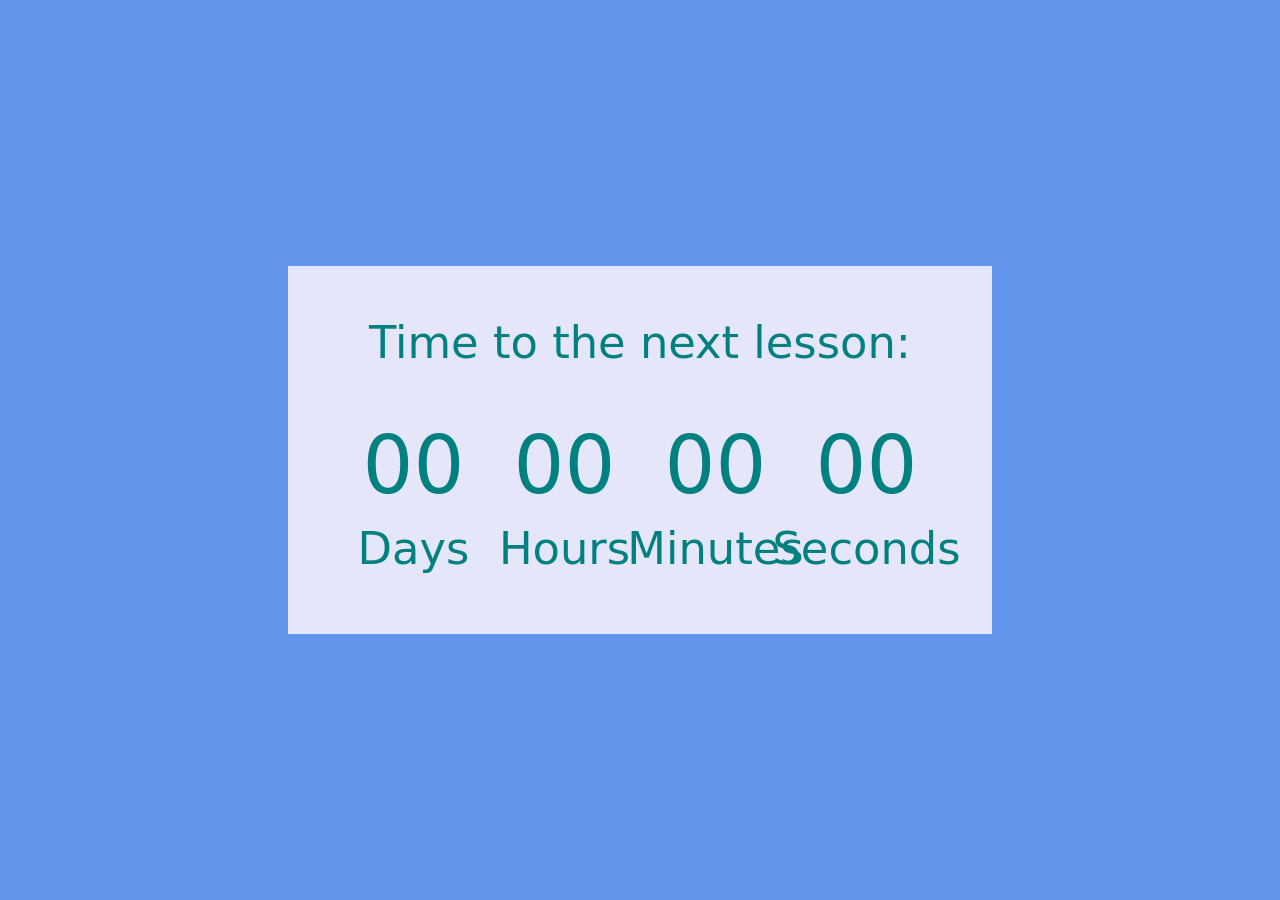
<file: index.html>
<!DOCTYPE html>
<html lang="en">
    <head>
        <meta charset="UTF-8">
        <meta http-equiv="X-UA-Compatible" content="IE=edge">
        <meta name="viewport" content="width=device-width, initial-scale=1.0">
        <title>Countdown</title>
    
         <!-- Bootstrap -->
         <link href="https://cdn.jsdelivr.net/npm/bootstrap@5.2.3/dist/css/bootstrap.min.css" rel="stylesheet" integrity="sha384-rbsA2VBKQhggwzxH7pPCaAqO46MgnOM80zW1RWuH61DGLwZJEdK2Kadq2F9CUG65" crossorigin="anonymous">
         
         <!-- link al css -->
        <link rel="stylesheet" href="style/style.css">

        <!-- FONT AWESOME 6.4.0 -->
        <link rel="stylesheet" href="https://cdnjs.cloudflare.com/ajax/libs/font-awesome/6.4.0/css/all.min.css">

        <!-- FONT  -->
        <!-- FAVICON -->
    </head>

    <body>
        <main class="d-flex align-items-center justify-content-center">
            <div class="my_container">
                <h2 class="my_text mb-5">Time to the next lesson:</h2>
                <div class="container">
                    <div class="row d-flex flex-lg-row flex-column flex-wrap justify-content-between align-items-center">
                        <div class="col-3 counter-element d-flex flex-column align-items-center">
                            <h1 class="days-counter my_counter">
                                00
                            </h1>
                            <h2 class="my_text">
                                Days
                            </h2>
                        </div>
    
                        <div class="col-3 counter-element d-flex flex-column align-items-center">
                            <h1 class="hours-counter my_counter">
                                00
                            </h1>
                            <h2 class="my_text">
                                Hours
                            </h2>
                        </div>
    
                        <div class="col-3 counter-element d-flex flex-column align-items-center">
                            <h1 class="minutes-counter my_counter">
                                00
                            </h1>
                            <h2 class="my_text">
                                Minutes
                            </h2>
                        </div>
    
                        <div class="col-3 counter-element d-flex flex-column align-items-center">
                            <h1 class="seconds-counter my_counter">
                                00
                            </h1>
                            <h2 class="my_text">
                                Seconds
                            </h2>
                        </div>
                    </div>
                </div>
            </div>
        </main>
        <!-- JS  -->
        <script type="text/javascript" src="script/my_script.js"></script>
    </body>
    
</html>
</file>
<file: style/style.css>
main {
    background-color: #6495ed;
    width: 100%;
    height: 100vh;
}

.my_container {
    background-color: #e6e6fa;
    width: 55%;
    /* height: 45%; */
    color: #008080;
    padding: 50px;
}

.my_text {
    font-size: 2.8rem;
    text-align: center;
}

.my_counter {
    font-size: 5rem;
    text-align: center;
}
</file>
